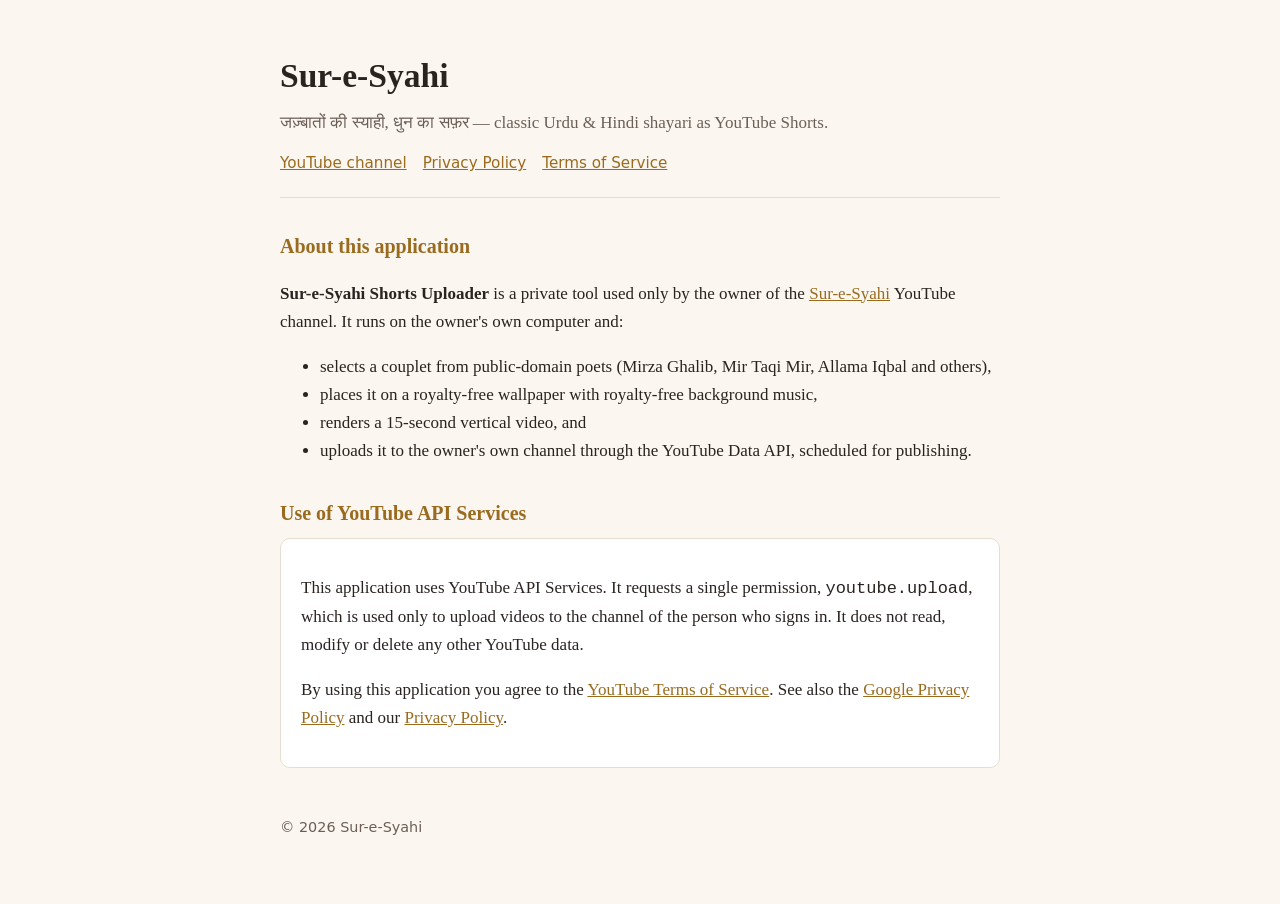
<file: index.html>
<!doctype html>
<html lang="en">
<head>
<meta charset="utf-8">
<meta name="viewport" content="width=device-width, initial-scale=1">
<title>Sur-e-Syahi Shorts Uploader</title>
<link rel="stylesheet" href="style.css">
</head>
<body>
<main>
  <header>
    <h1>Sur-e-Syahi</h1>
    <p class="tag">जज़्बातों की स्याही, धुन का सफ़र — classic Urdu &amp; Hindi shayari as YouTube Shorts.</p>
    <nav>
      <a href="https://www.youtube.com/@sur-e-syahi">YouTube channel</a>
      <a href="privacy.html">Privacy Policy</a>
      <a href="terms.html">Terms of Service</a>
    </nav>
  </header>

  <h2>About this application</h2>
  <p><strong>Sur-e-Syahi Shorts Uploader</strong> is a private tool used only by the owner of the
  <a href="https://www.youtube.com/@sur-e-syahi">Sur-e-Syahi</a> YouTube channel. It runs on the owner's own computer and:</p>
  <ul>
    <li>selects a couplet from public-domain poets (Mirza Ghalib, Mir Taqi Mir, Allama Iqbal and others),</li>
    <li>places it on a royalty-free wallpaper with royalty-free background music,</li>
    <li>renders a 15-second vertical video, and</li>
    <li>uploads it to the owner's own channel through the YouTube Data API, scheduled for publishing.</li>
  </ul>

  <h2>Use of YouTube API Services</h2>
  <div class="card">
    <p>This application uses YouTube API Services. It requests a single permission,
    <code>youtube.upload</code>, which is used only to upload videos to the channel of the person who signs in.
    It does not read, modify or delete any other YouTube data.</p>
    <p>By using this application you agree to the <a href="https://www.youtube.com/t/terms">YouTube Terms of Service</a>.
    See also the <a href="https://policies.google.com/privacy">Google Privacy Policy</a> and our
    <a href="privacy.html">Privacy Policy</a>.</p>
  </div>

  <footer>© 2026 Sur-e-Syahi</footer>
</main>
</body>
</html>
</file>
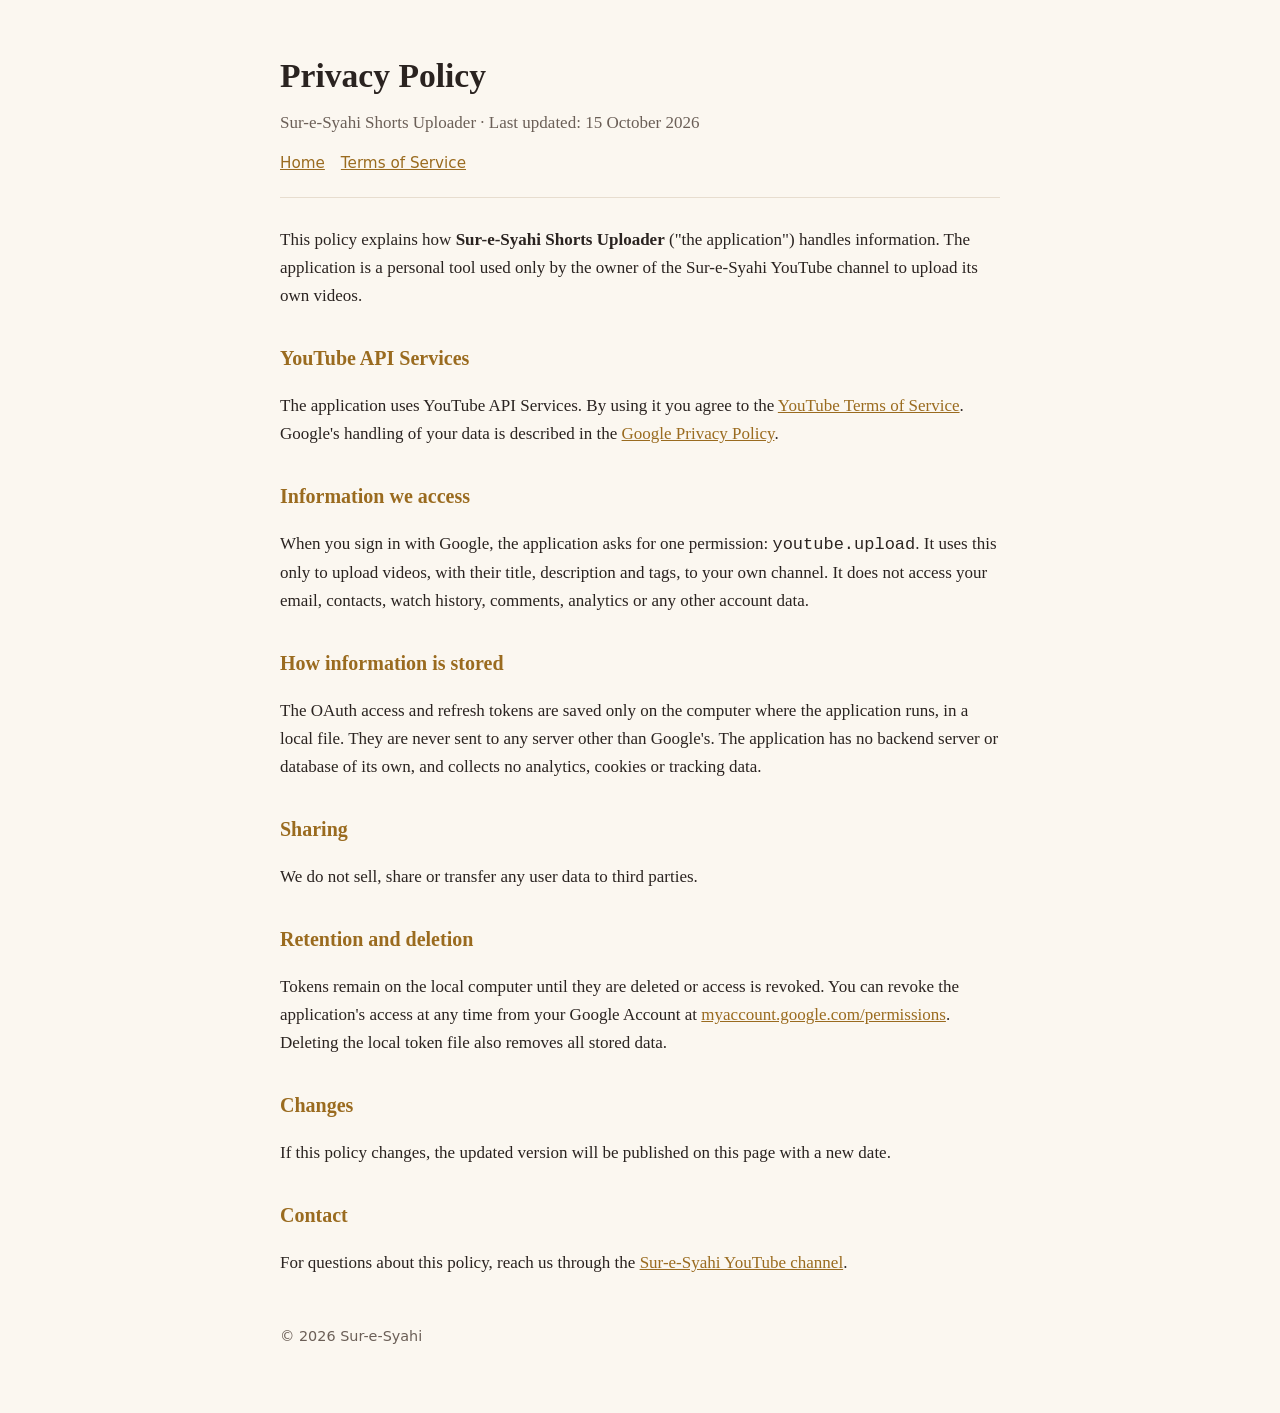
<file: privacy.html>
<!doctype html>
<html lang="en">
<head>
<meta charset="utf-8">
<meta name="viewport" content="width=device-width, initial-scale=1">
<title>Privacy Policy – Sur-e-Syahi</title>
<link rel="stylesheet" href="style.css">
</head>
<body>
<main>
  <header>
    <h1>Privacy Policy</h1>
    <p class="tag">Sur-e-Syahi Shorts Uploader · Last updated: 15 October 2026</p>
    <nav><a href="index.html">Home</a><a href="terms.html">Terms of Service</a></nav>
  </header>

  <p>This policy explains how <strong>Sur-e-Syahi Shorts Uploader</strong> ("the application") handles information.
  The application is a personal tool used only by the owner of the Sur-e-Syahi YouTube channel to upload its own videos.</p>

  <h2>YouTube API Services</h2>
  <p>The application uses YouTube API Services. By using it you agree to the
  <a href="https://www.youtube.com/t/terms">YouTube Terms of Service</a>. Google's handling of your data is described in the
  <a href="https://policies.google.com/privacy">Google Privacy Policy</a>.</p>

  <h2>Information we access</h2>
  <p>When you sign in with Google, the application asks for one permission: <code>youtube.upload</code>.
  It uses this only to upload videos, with their title, description and tags, to your own channel.
  It does not access your email, contacts, watch history, comments, analytics or any other account data.</p>

  <h2>How information is stored</h2>
  <p>The OAuth access and refresh tokens are saved only on the computer where the application runs, in a local file.
  They are never sent to any server other than Google's. The application has no backend server or database of its own,
  and collects no analytics, cookies or tracking data.</p>

  <h2>Sharing</h2>
  <p>We do not sell, share or transfer any user data to third parties.</p>

  <h2>Retention and deletion</h2>
  <p>Tokens remain on the local computer until they are deleted or access is revoked. You can revoke the application's access
  at any time from your Google Account at <a href="https://myaccount.google.com/permissions">myaccount.google.com/permissions</a>.
  Deleting the local token file also removes all stored data.</p>

  <h2>Changes</h2>
  <p>If this policy changes, the updated version will be published on this page with a new date.</p>

  <h2>Contact</h2>
  <p>For questions about this policy, reach us through the <a href="https://www.youtube.com/@sur-e-syahi">Sur-e-Syahi YouTube channel</a>.</p>

  <footer>© 2026 Sur-e-Syahi</footer>
</main>
</body>
</html>
</file>
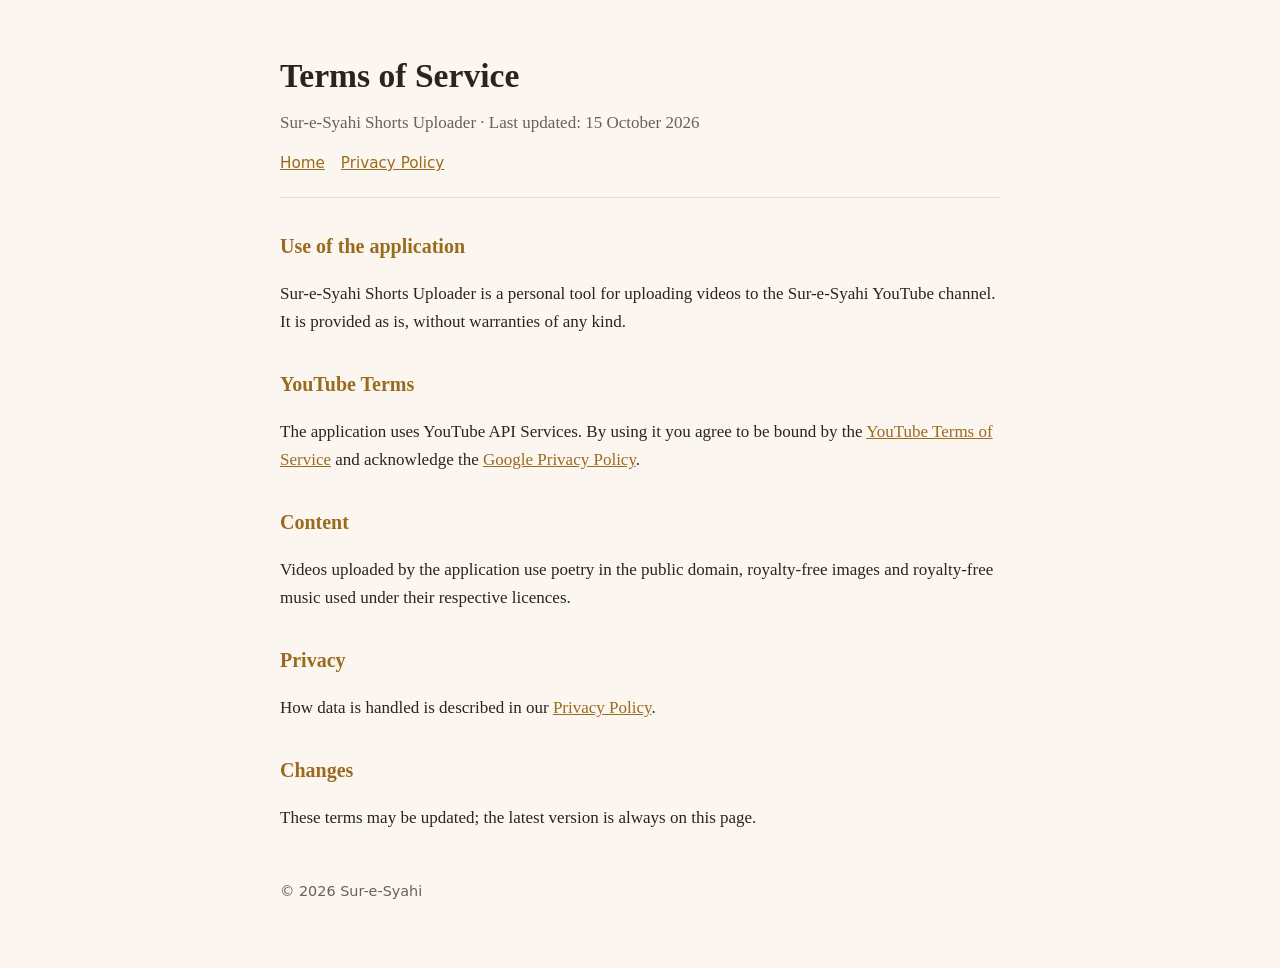
<file: terms.html>
<!doctype html>
<html lang="en">
<head>
<meta charset="utf-8">
<meta name="viewport" content="width=device-width, initial-scale=1">
<title>Terms of Service – Sur-e-Syahi</title>
<link rel="stylesheet" href="style.css">
</head>
<body>
<main>
  <header>
    <h1>Terms of Service</h1>
    <p class="tag">Sur-e-Syahi Shorts Uploader · Last updated: 15 October 2026</p>
    <nav><a href="index.html">Home</a><a href="privacy.html">Privacy Policy</a></nav>
  </header>

  <h2>Use of the application</h2>
  <p>Sur-e-Syahi Shorts Uploader is a personal tool for uploading videos to the Sur-e-Syahi YouTube channel.
  It is provided as is, without warranties of any kind.</p>

  <h2>YouTube Terms</h2>
  <p>The application uses YouTube API Services. By using it you agree to be bound by the
  <a href="https://www.youtube.com/t/terms">YouTube Terms of Service</a> and acknowledge the
  <a href="https://policies.google.com/privacy">Google Privacy Policy</a>.</p>

  <h2>Content</h2>
  <p>Videos uploaded by the application use poetry in the public domain, royalty-free images and
  royalty-free music used under their respective licences.</p>

  <h2>Privacy</h2>
  <p>How data is handled is described in our <a href="privacy.html">Privacy Policy</a>.</p>

  <h2>Changes</h2>
  <p>These terms may be updated; the latest version is always on this page.</p>

  <footer>© 2026 Sur-e-Syahi</footer>
</main>
</body>
</html>
</file>
<file: style.css>
:root { --bg: #fbf7f0; --fg: #2a2320; --muted: #6b5f57; --accent: #9a6b1f; --card: #ffffff; --line: #e7ddcf; }
@media (prefers-color-scheme: dark) {
  :root { --bg: #16120f; --fg: #efe7dc; --muted: #b3a597; --accent: #e3b663; --card: #201a16; --line: #3a302a; }
}
* { box-sizing: border-box; }
body { margin: 0; background: var(--bg); color: var(--fg); font: 17px/1.65 Georgia, "Times New Roman", serif; }
main { max-width: 760px; margin: 0 auto; padding: 48px 20px 64px; }
header { border-bottom: 1px solid var(--line); padding-bottom: 20px; margin-bottom: 28px; }
h1 { font-size: 2.1rem; margin: 0 0 6px; }
h2 { font-size: 1.25rem; margin: 32px 0 8px; color: var(--accent); }
.tag { color: var(--muted); margin: 0; }
a { color: var(--accent); }
nav { display: flex; flex-wrap: wrap; gap: 16px; margin-top: 14px; font-family: system-ui, sans-serif; font-size: .95rem; }
.card { background: var(--card); border: 1px solid var(--line); border-radius: 10px; padding: 18px 20px; }
footer { margin-top: 48px; color: var(--muted); font-size: .9rem; font-family: system-ui, sans-serif; }
</file>
